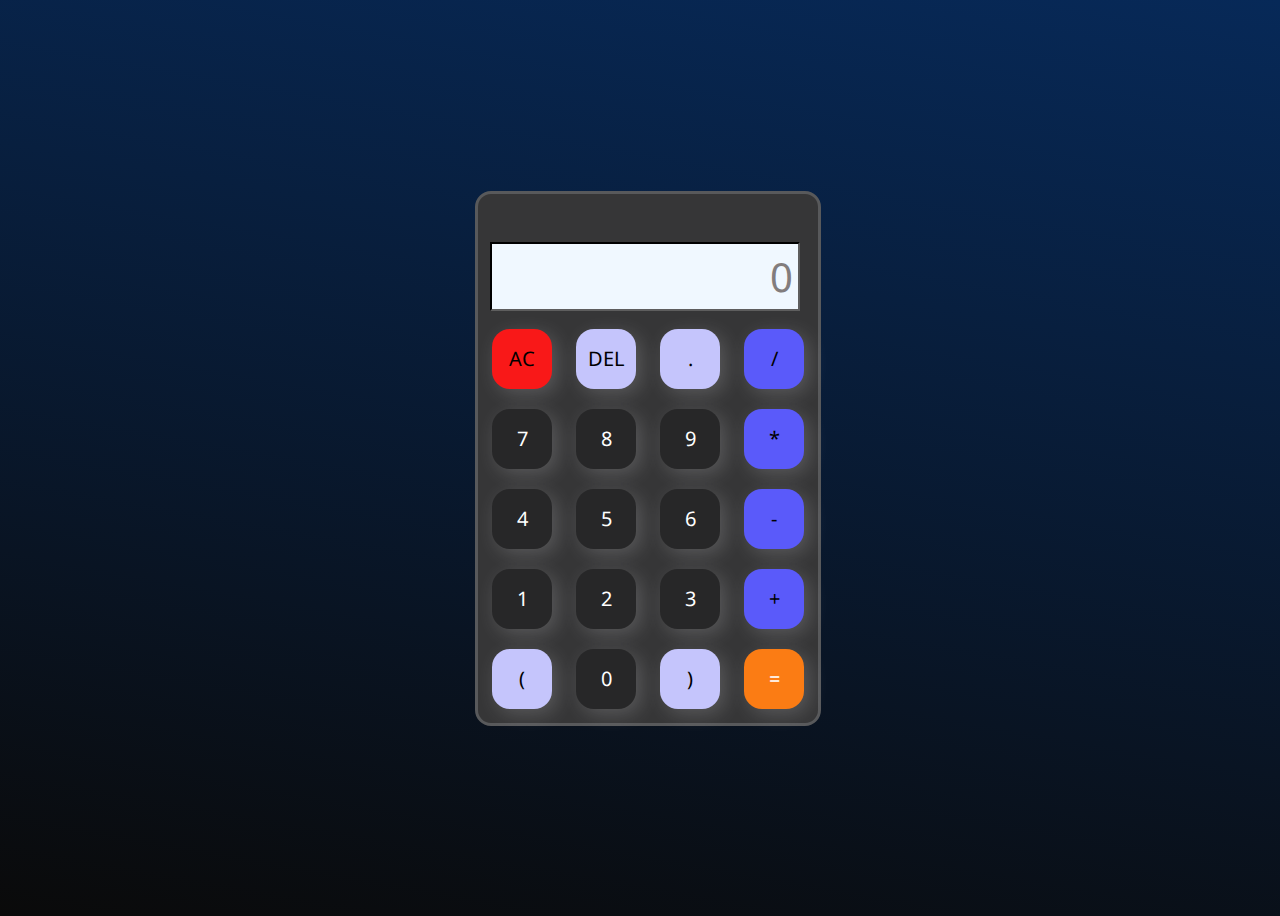
<file: index.html>
<!DOCTYPE html>
<html lang="en">
  <head>
    <meta charset="UTF-8" />
    <meta http-equiv="X-UA-Compatible" content="IE=edge" />
    <meta name="viewport" content="width=device-width, initial-scale=1.0" />
    <link rel="stylesheet" href="style.css" />
    <title>Calculator</title>
  </head>
  <body>
    
      <div class="calculator">
        <input type="text" id="inputV" placeholder="0" />
        <div>
          <button class="button operator AC">AC</button>
          <button class="button func">DEL</button>
          <button class="button func">.</button>
          <button class="button operator">/</button>
        </div>
        <div>
          <button class="button">7</button>
          <button class="button">8</button>
          <button class="button">9</button>
          <button class="button operator">*</button>
        </div>
        <div>
          <button class="button">4</button>
          <button class="button">5</button>
          <button class="button">6</button>
          <button class="button operator">-</button>
        </div>
        <div>
          <button class="button">1</button>
          <button class="button">2</button>
          <button class="button">3</button>
          <button class="button operator">+</button>
        </div>

        <div>
          <button class="button func">(</button>
          <button class="button">0</button>
          <button class="button func">)</button>
          <button class="button equalto">=</button>
        </div>
      </div>
    

    <script src="script.js"></script>
  </body>
</html>
</file>
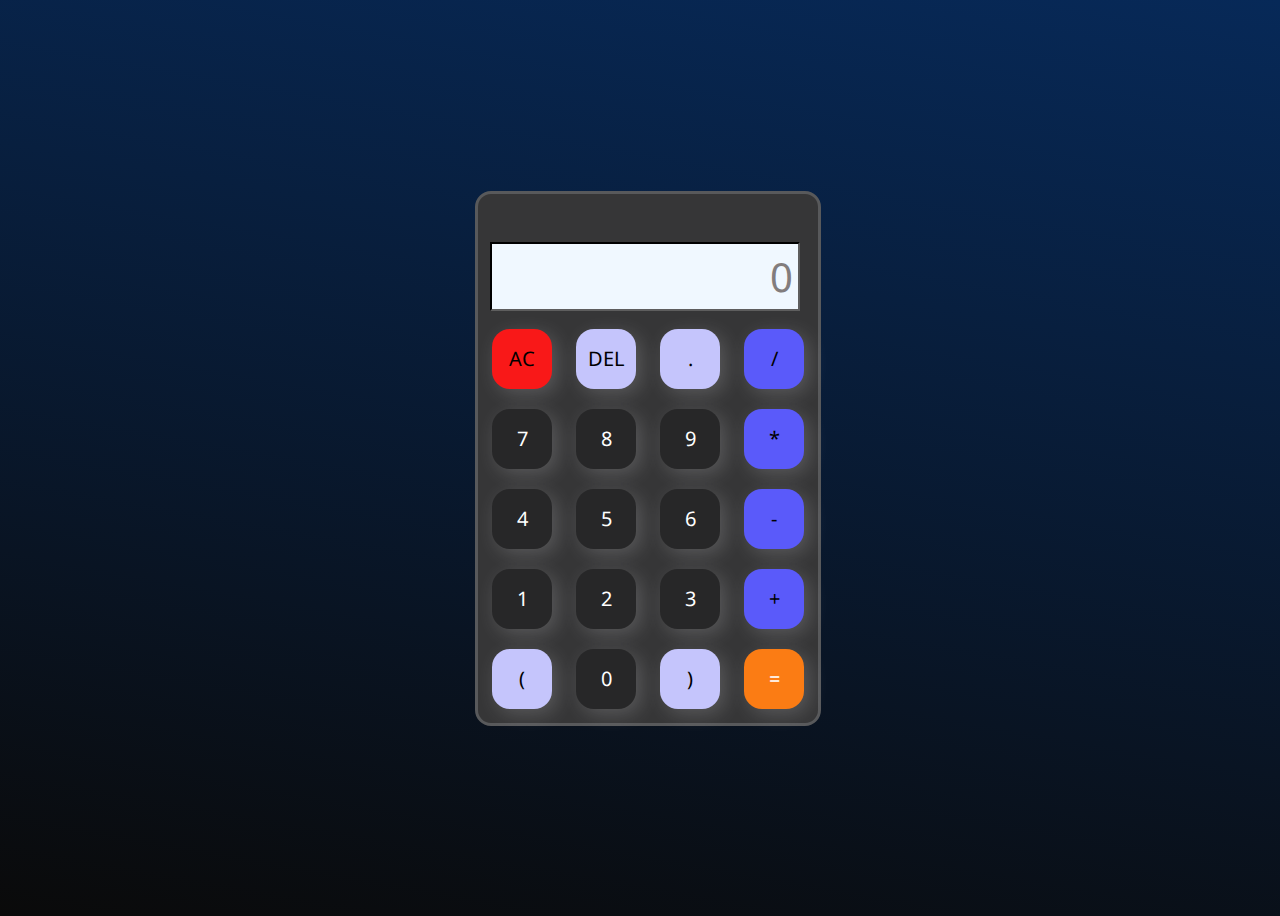
<file: calculator.html>
<!DOCTYPE html>
<html lang="en">
  <head>
    <meta charset="UTF-8" />
    <meta http-equiv="X-UA-Compatible" content="IE=edge" />
    <meta name="viewport" content="width=device-width, initial-scale=1.0" />
    <link rel="stylesheet" href="style.css" />
    <title>Calculator</title>
  </head>
  <body>
    
      <div class="calculator">
        <input type="text" id="inputV" placeholder="0" />
        <div>
          <button class="button operator AC">AC</button>
          <button class="button func">DEL</button>
          <button class="button func">.</button>
          <button class="button operator">/</button>
        </div>
        <div>
          <button class="button">7</button>
          <button class="button">8</button>
          <button class="button">9</button>
          <button class="button operator">*</button>
        </div>
        <div>
          <button class="button">4</button>
          <button class="button">5</button>
          <button class="button">6</button>
          <button class="button operator">-</button>
        </div>
        <div>
          <button class="button">1</button>
          <button class="button">2</button>
          <button class="button">3</button>
          <button class="button operator">+</button>
        </div>

        <div>
          <button class="button func">(</button>
          <button class="button">0</button>
          <button class="button func">)</button>
          <button class="button equalto">=</button>
        </div>
      </div>
    

    <script src="script.js"></script>
  </body>
</html>
</file>
<file: style.css>
@import url('https://fonts.googleapis.com/css2?family=Noto+Sans&display=swap');
*{
    
    box-sizing: border-box;
    font-family: 'Noto Sans', sans-serif;
}

body{
    width: 100%;
    height: 100vh;
    display: flex;
    justify-content: center;
    align-items: center;
    background: linear-gradient(10deg, #0a0a0a, #072958);
}

.calculator{
    border: 3px solid #58595b;
    padding:4px;
    padding-top: 40px;
    
    border-radius: 16px;
    background-color: #363637;
    

}

input{
    width: 310px;
    border-color: #0a0a0a;
    padding: 5px;
    margin: 8px;
    text-align: right;
    background-color: aliceblue;
    box-shadow: 0px 3px 15px rgbs(84, 84, 84, 0.1);
    font-size: 40px;
    cursor: pointer;
    color: #080404;
}

input::placeholder{
    color: #827d7d;
}

button{
    border: none;
    width: 60px;
    height: 60px;
    margin: 10px;
    border-radius: 30%;
    background-color: #272728;
    color: #ffffff;
    font-size: 20px;
    box-shadow: 5px 5px 20px rgba(235, 234, 239, 0.2);
    cursor: pointer;
}
.button:hover{
    background-color:grey ;
    
}

.equalto{
    background-color: #fb7c14;
}

.operator{
    color: #000000;
    
    background-color: rgb(90, 90, 250);
}
.AC{
    background-color: #f91818;
}
.func{
    background-color: rgb(197, 197, 252) ;
    color:#000000;
}
</file>
